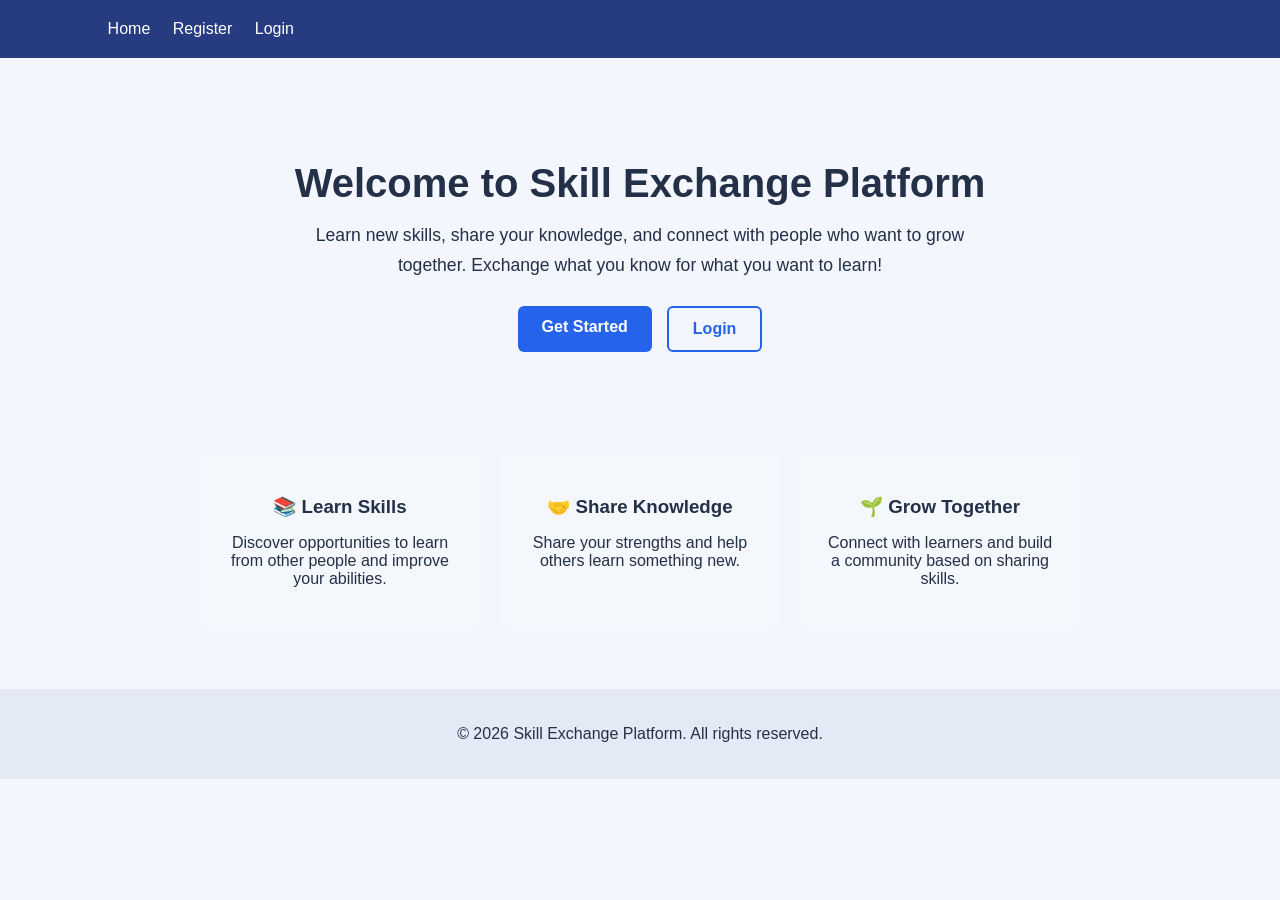
<file: src/main/webapp/index.html>
<!DOCTYPE html>
<html lang="en">
<head>
	<meta charset="UTF-8">
	<meta name="viewport" content="width=device-width, initial-scale=1.0">
	<title>Skill Exchange Platform</title>
	<link rel="stylesheet" href="style.css">
	<style>
		.hero {
			text-align: center;
			padding: 70px 20px;
		}

		.hero h1 {
			font-size: 2.5rem;
			margin-bottom: 15px;
		}

		.hero p {
			font-size: 1.1rem;
			max-width: 650px;
			margin: 0 auto 25px;
			line-height: 1.7;
		}

		.hero-buttons {
			display: flex;
			justify-content: center;
			gap: 15px;
			flex-wrap: wrap;
			margin-top: 25px;
		}

		.hero-buttons a {
			display: inline-block;
			padding: 12px 24px;
			border-radius: 6px;
			text-decoration: none;
			font-weight: bold;
		}

		.primary-btn {
			background: #2563eb;
			color: white;
		}

		.secondary-btn {
			border: 2px solid #2563eb;
			color: #2563eb;
		}

		.features {
			display: flex;
			justify-content: center;
			gap: 20px;
			flex-wrap: wrap;
			padding: 30px 20px 60px;
		}

		.feature-card {
			max-width: 280px;
			padding: 25px;
			border-radius: 10px;
			background: #f4f7fb;
			text-align: center;
		}

		.feature-card h3 {
			margin-bottom: 10px;
		}

		.site-footer {
			text-align: center;
			padding: 20px;
		}

		#login-message {
			display: none;
			text-align: center;
			padding: 12px;
			margin: 15px auto;
			max-width: 500px;
			background: #dcfce7;
			color: #166534;
			border-radius: 6px;
		}
	</style>
</head>
<body>
	<header>
		<nav>
			<a href="index.html">Home</a>
			<a href="register.html">Register</a>
			<a href="login.html">Login</a>
		</nav>
	</header>

	<main>
		<div id="login-message" role="status">
			Login successful! Welcome back to Skill Exchange Platform.
		</div>

		<section class="hero">
			<h1>Welcome to Skill Exchange Platform</h1>
			<p>
				Learn new skills, share your knowledge, and connect
				with people who want to grow together. Exchange what
				you know for what you want to learn!
			</p>
			<div class="hero-buttons">
				<a class="primary-btn" href="register.html">Get Started</a>
				<a class="secondary-btn" href="login.html">Login</a>
			</div>
		</section>

		<section class="features">
			<div class="feature-card">
				<h3>📚 Learn Skills</h3>
				<p>Discover opportunities to learn from other people and improve your abilities.</p>
			</div>
			<div class="feature-card">
				<h3>🤝 Share Knowledge</h3>
				<p>Share your strengths and help others learn something new.</p>
			</div>
			<div class="feature-card">
				<h3>🌱 Grow Together</h3>
				<p>Connect with learners and build a community based on sharing skills.</p>
			</div>
		</section>
	</main>

	<footer class="site-footer">
		<p>&copy; 2026 Skill Exchange Platform. All rights reserved.</p>
	</footer>

	<script>
		const params = new URLSearchParams(window.location.search);

		if (params.get("login") === "success") {
			document.getElementById("login-message").style.display = "block";
		}
	</script>
</body>
</html>
</file>
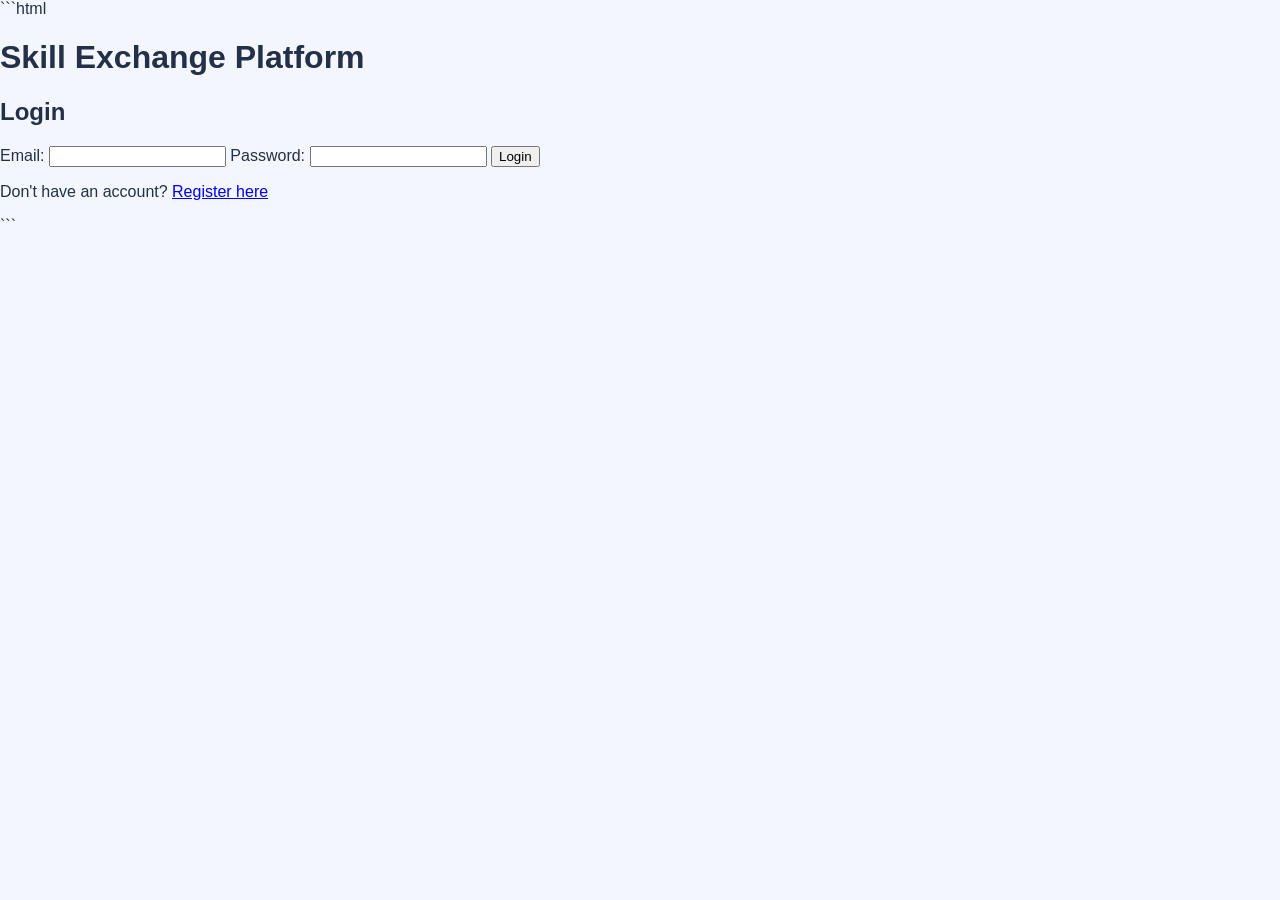
<file: src/main/webapp/login.html>
```html
<!DOCTYPE html>
<html lang="en">
<head>
    <meta charset="UTF-8">
    <meta name="viewport" content="width=device-width, initial-scale=1.0">
    <title>Login - Skill Exchange Platform</title>
    <link rel="stylesheet" href="style.css">
</head>
<body>
    <h1>Skill Exchange Platform</h1>
    <h2>Login</h2>

    <p id="message"></p>

    <form action="login" method="post">
        <label for="email">Email:</label>
        <input type="email" id="email" name="email" required>

        <label for="password">Password:</label>
        <input type="password" id="password" name="password" required>

        <button type="submit">Login</button>
    </form>

    <p>Don't have an account? <a href="register.html">Register here</a></p>

    <script>
        const params = new URLSearchParams(window.location.search);
        if (params.get("registered") === "1") {
            document.getElementById("message").textContent =
                "Registration successful! You can now log in.";
        }
    </script>
</body>
</html>
```
</file>
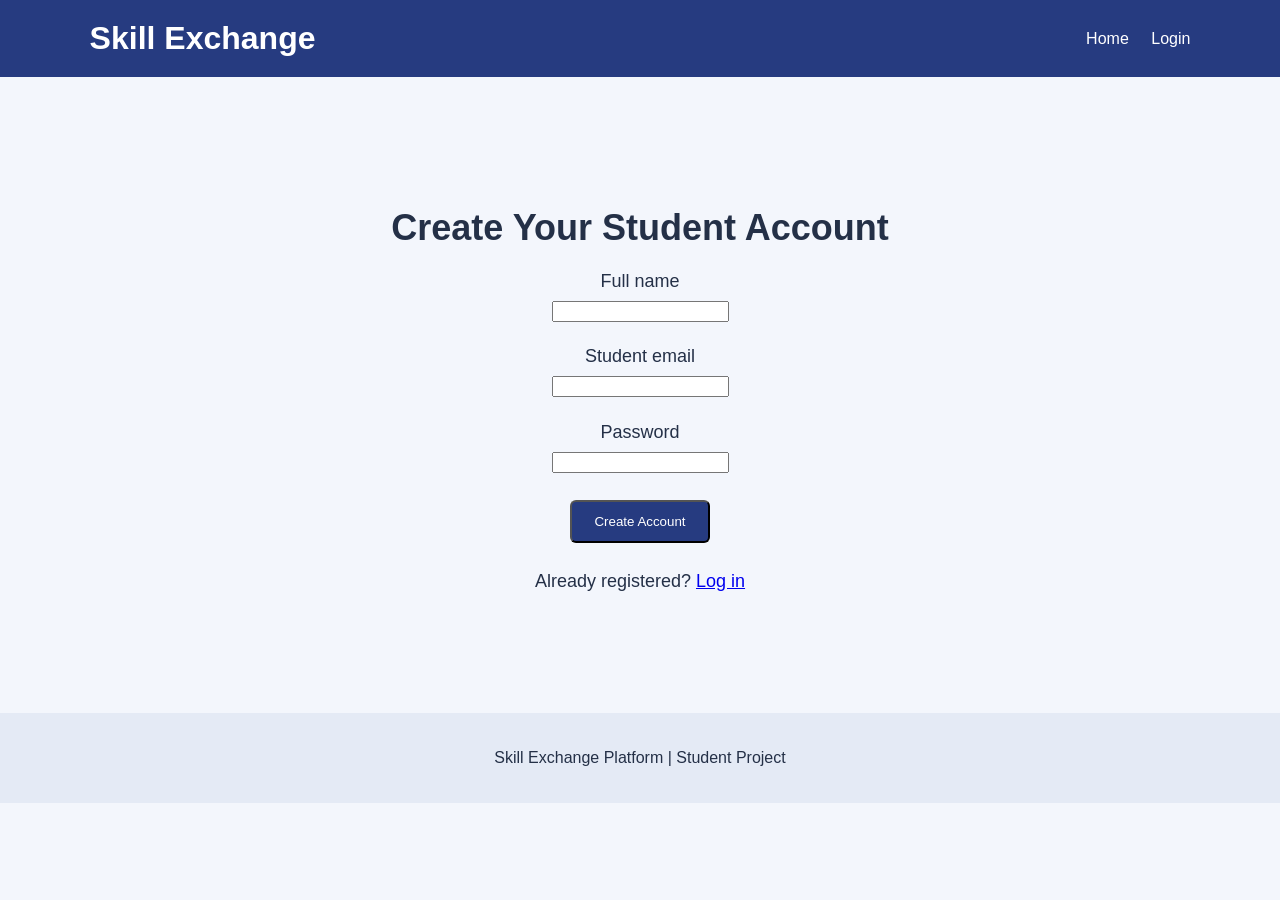
<file: src/main/webapp/register.html>
<!DOCTYPE html>
<html lang="en">
<head>
    <meta charset="UTF-8">
    <meta name="viewport" content="width=device-width, initial-scale=1.0">
    <title>Student Registration | Skill Exchange</title>
    <link rel="stylesheet" href="style.css">
</head>
<body>
    <header>
        <h1>Skill Exchange</h1>
        <nav>
            <a href="index.html">Home</a>
            <a href="login.html">Login</a>
        </nav>
    </header>

    <main class="hero">
        <h2>Create Your Student Account</h2>
        <form action="register" method="post" class="register-form">
            <p>
                <label for="name">Full name</label><br>
                <input id="name" name="name" type="text"
                       maxlength="100" required>
            </p>
            <p>
                <label for="email">Student email</label><br>
                <input id="email" name="email" type="email"
                       maxlength="255" required>
            </p>
            <p>
                <label for="password">Password</label><br>
                <input id="password" name="password" type="password"
                       minlength="8" required>
            </p>
            <button class="button" type="submit">Create Account</button>
        </form>
        <p>Already registered? <a href="login.html">Log in</a></p>
    </main>

    <footer>
        <p>Skill Exchange Platform | Student Project</p>
    </footer>
</body>
</html>
</file>
<file: src/main/webapp/style.css>
* {
	box-sizing: border-box;
}

body {
	margin: 0;
	font-family: Arial, sans-serif;
	color: #243047;
	background: #f3f6fc;
}

header {
	background: #263b80;
	color: white;
	padding: 20px 7%;
	display: flex;
	justify-content: space-between;
	align-items: center;
	flex-wrap: wrap;
}

header h1 {
	margin: 0;
}

nav a {
	color: white;
	text-decoration: none;
	margin-left: 18px;
}

.hero {
	text-align: center;
	padding: 100px 20px;
}

.hero h2 {
	font-size: 36px;
	margin-bottom: 16px;
}

.hero p {
	font-size: 18px;
	line-height: 1.6;
}

.actions {
	margin-top: 30px;
}

.button {
	display: inline-block;
	background: #263b80;
	color: white;
	padding: 12px 22px;
	border-radius: 6px;
	text-decoration: none;
	margin: 6px;
}

.button.secondary {
	background: #52627f;
}

footer {
	text-align: center;
	padding: 20px;
	background: #e4eaf5;
}
</file>
